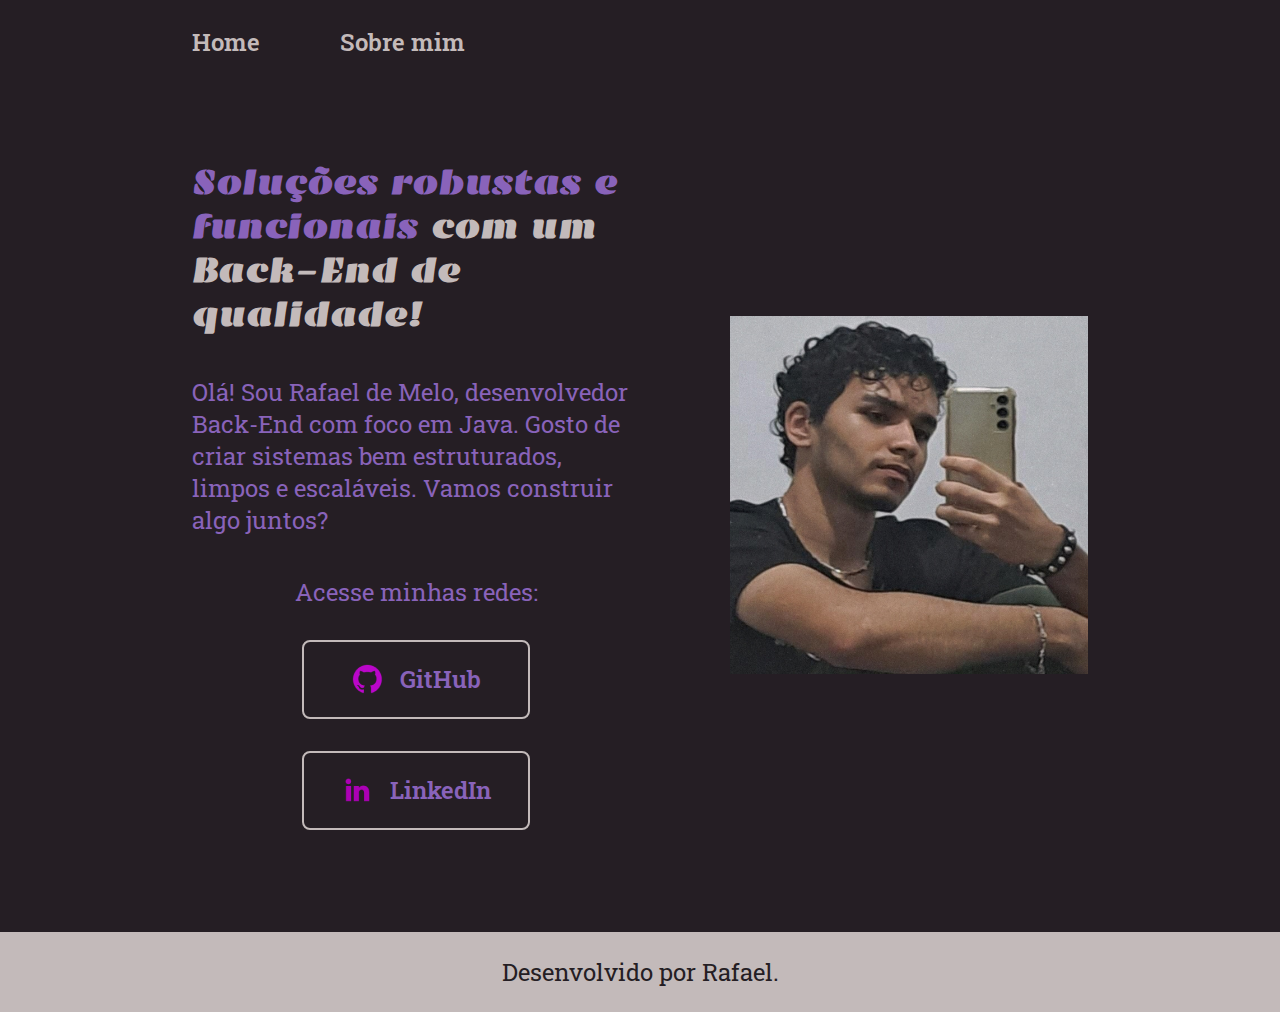
<file: index.html>
<!DOCTYPE html>
<html lang="pt-br">
<head>
    <meta charset="UTF-8"> 
    <meta http-equiv="X-UA-Compatible" content="IE=edge">
    <meta name="viewport" content="width=device-width, initial-scale=1.0">
    <title>Portfólio | Rafael de Melo - Dev Back-End</title>
    <meta name="description" content="Portfólio de Rafael de Melo, desenvolvedor Back-End com foco em Java e soluções eficientes.">
    <link rel="stylesheet" href="./styles/style.css">
</head>
<body>
  <header class="cabecalho">
    <nav class="cabecalho_menu">
      <a class="cabecalho_menu_link" href="index.html">Home</a>
      <a class="cabecalho_menu_link" href="about.html">Sobre mim</a>
    </nav>
  </header>
  <main class="apresentacao">
        <section class="apresentacao__conteudo">
            <h1 class="apresentacao__conteudo__titulo">Soluções robustas e funcionais <strong class="titulo-destaque">com um Back-End de qualidade!</strong></h1>
            <p class="apresentacao__conteudo__paragrafo">Olá! Sou Rafael de Melo, desenvolvedor Back-End com foco em Java. Gosto de criar sistemas bem estruturados, limpos e escaláveis. Vamos construir algo juntos?</p>
            <div class="apresentacao__links">
              <h2 class="apresentacao__links__subtitulo">Acesse minhas redes:</h2>
              <a class="apresentacao__links__link__navegacao" href="https://github.com/Rafa-code-del">
               <img src="./assets/github.png" alt="Github">
               GitHub
              </a>
              <a class="apresentacao__links__link__navegacao" href="https://www.linkedin.com/in/rafael-de-melo-silva-ti/">
               <img src="./assets/linkedin.png" alt="LinkedIn">
               LinkedIn
              </a>

            </div>
        </section>
        <img class="apresentacao__imagem" src="./assets/eu3.jpg" alt="Foto de Rafael programador">
  </main>
    <footer class="rodape">
        <p>Desenvolvido por Rafael.</p>
    </footer>
</body>
</html>
</file>
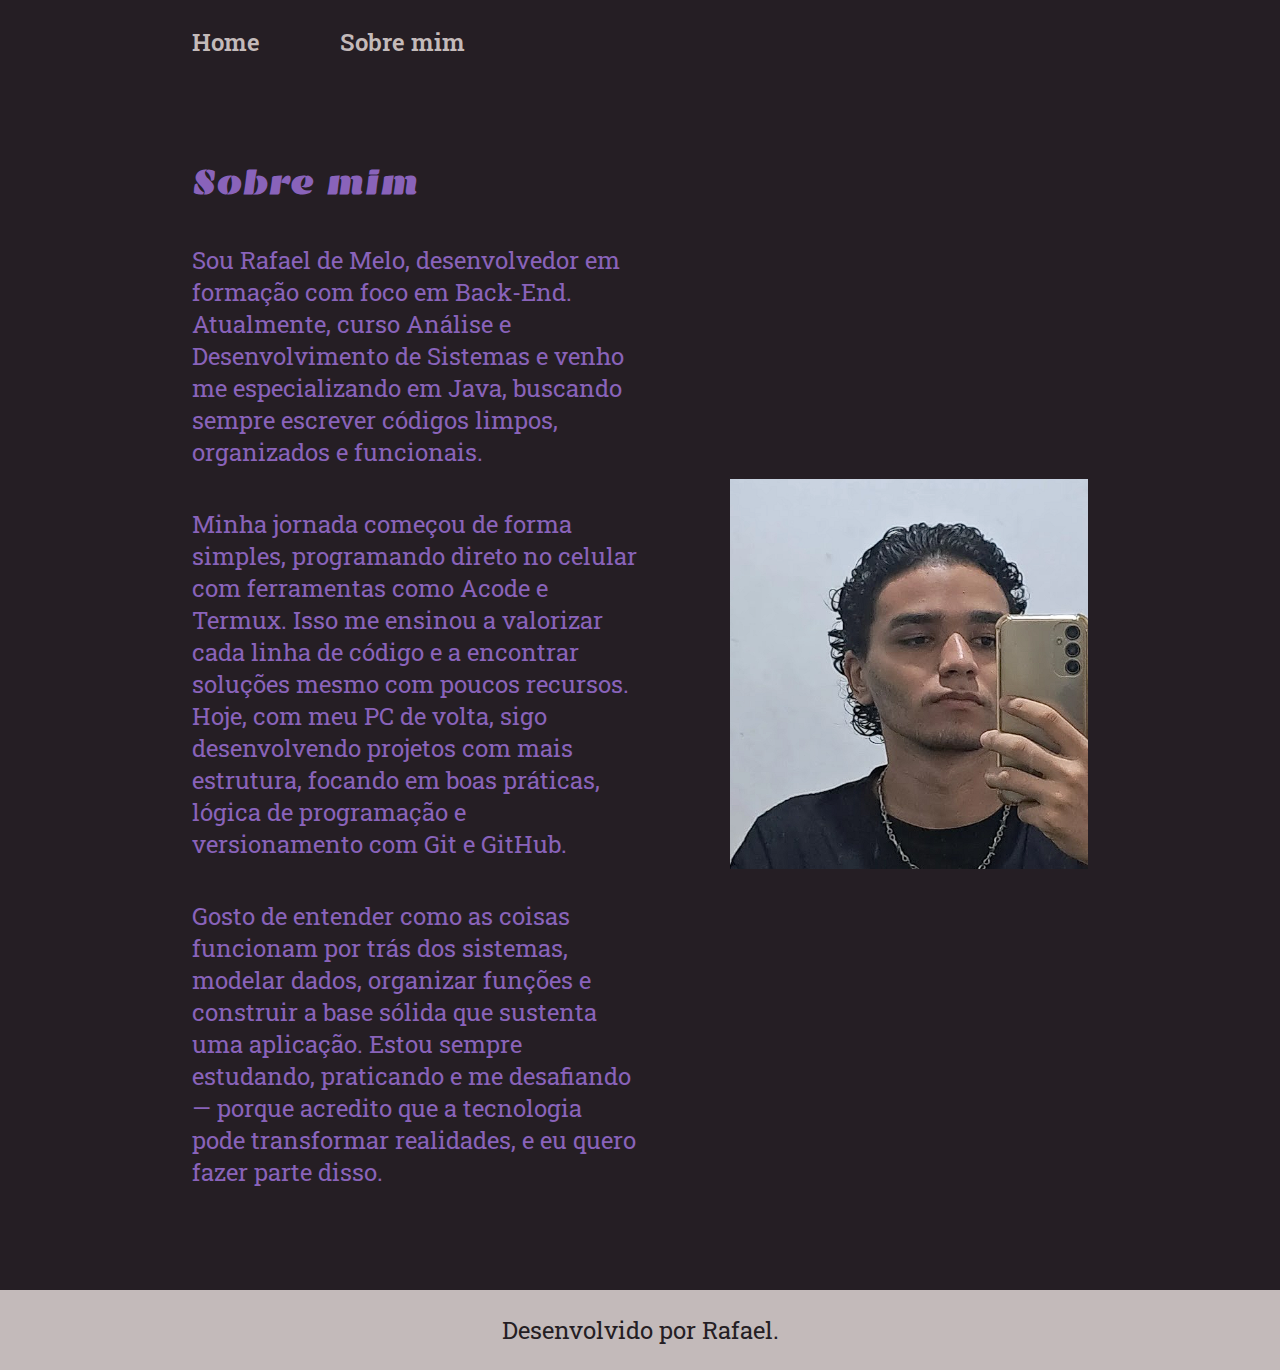
<file: about.html>
<!-- about.html -->
<!DOCTYPE html>
<html lang="pt-br">
<head>
    <meta charset="UTF-8">
    <meta http-equiv="X-UA-Compatible" content="IE=edge">
    <meta name="viewport" content="width=device-width, initial-scale=1.0">
    <title>Sobre mim</title>
    <link rel="stylesheet" href="./styles/style.css">
</head>
<body>
  <header class="cabecalho">
    <nav class="cabecalho_menu">
      <a class="cabecalho_menu_link" href="index.html">Home</a>
      <a class="cabecalho_menu_link" href="about.html">Sobre mim</a>
    </nav>
  </header>
  <main class="apresentacao">
    <section class="apresentacao__conteudo">
      <h1 class="apresentacao__conteudo__titulo">Sobre mim</h1>
      <p class="apresentacao__conteudo__paragrafo">Sou Rafael de Melo, desenvolvedor em formação com foco em Back-End. Atualmente, curso Análise e Desenvolvimento de Sistemas e venho me especializando em Java, buscando sempre escrever códigos limpos, organizados e funcionais.</p>
      <p class="apresentacao__conteudo__paragrafo">Minha jornada começou de forma simples, programando direto no celular com ferramentas como Acode e Termux. Isso me ensinou a valorizar cada linha de código e a encontrar soluções mesmo com poucos recursos. Hoje, com meu PC de volta, sigo desenvolvendo projetos com mais estrutura, focando em boas práticas, lógica de programação e versionamento com Git e GitHub.</p>
      <p class="apresentacao__conteudo__paragrafo">Gosto de entender como as coisas funcionam por trás dos sistemas, modelar dados, organizar funções e construir a base sólida que sustenta uma aplicação. Estou sempre estudando, praticando e me desafiando — porque acredito que a tecnologia pode transformar realidades, e eu quero fazer parte disso.</p>
    </section>
    <img class="apresentacao__imagem" src="./assets/eu2.png" alt="Foto de Rafael programando">
  </main>
  <footer class="rodape">
    <p>Desenvolvido por Rafael.</p>
  </footer>
</body>
</html>
</file>
<file: styles/style.css>
@import url('https://fonts.googleapis.com/css2?family=Emblema+One&family=Roboto+Slab:wght@100..900&display=swap');

:root{
    --cor-primaria: #251E24;
    --cor-secundaria: #8963BA;
    --cor-terciaria: #C3BABA;
    --cor-hover: #E9E3E6;
    
    --fonte-primaria: "Roboto Slab", serif;
    
    --fonte-secundaria: "Emblema One", system-ui;
}

*{
    margin:0;
    padding:0;
}

body{
  
    box-sizing: border-box;
    background-color: var(--cor-primaria);
    color: var(--cor-secundaria);
}


.cabecalho{
  padding: 2% 0% 0% 15%;
}

.cabecalho_menu{
  display: flex;
  gap: 80px;
}

.cabecalho_menu_link{
  font-family: var(--fonte-primaria);
  font-size: 1.5rem;
  font-weight: 600;
  color: var(--cor-terciaria);
  text-decoration: none;
}

.titulo-destaque {
color:  var(--cor-terciaria);
}

.apresentacao {
    padding: 8% 15%;
    display: flex;
    align-items: center;
    justify-content: space-between;
    gap: 82px;
}

.apresentacao__conteudo {
  width: 50%;
  display: flex;
  flex-direction: column;
  gap: 40px;
}

.apresentacao__conteudo__titulo {
  font-size: 2.25rem;
  font-family: var(--fonte-secundaria);
}

.apresentacao__conteudo__paragrafo {
  font-size: 1.5rem;
  font-family: var(--fonte-primaria);
}

.apresentacao__links {
    display: flex;
    flex-direction: column;
    justify-content: space-between;
    align-items: center;
    gap: 32px;
}

.apresentacao__links__link__navegacao{
    display: flex;
    justify-content: center;
    gap: 16px;
    border: 2px solid var(--cor-terciaria);
    width: 50%;
    text-align: center;
    border-radius: 8px;
    font-size: 1.5rem;
    font-weight: 600;
    padding: 21.5px 0;
    text-decoration: none;
    color: var(--cor-secundaria);
    font-family: var(--fonte-primaria);

}

.apresentacao__links__link:hover{
  background-color: var(--cor-hover);
}

.apresentacao__links__subtitulo{
  font-family: var(--fonte-primaria);
  font-weight: 400;
  font-size: 1.5rem;
}

.rodape {
  padding: 24px;
  color: var(--cor-primaria);
  background-color: var(--cor-terciaria);
  text-align: center;
  font-family: var(--fonte-primaria);
  font-size: 1.5rem;
  font-weight: 400;
}

.apresentacao__imagem{
  width: 40%;
}

@media (max-width: 1200px) {
  .cabecalho{
    padding: 10%;
  }
  
  .cabecalho_menu{
    justify-content: center;
  }
  
  .apresentacao {
    flex-direction: column-reverse;
    padding: 5%;
    
    
  }
  .apresentacao__conteudo{
    width: auto;
  }
  
}
</file>
